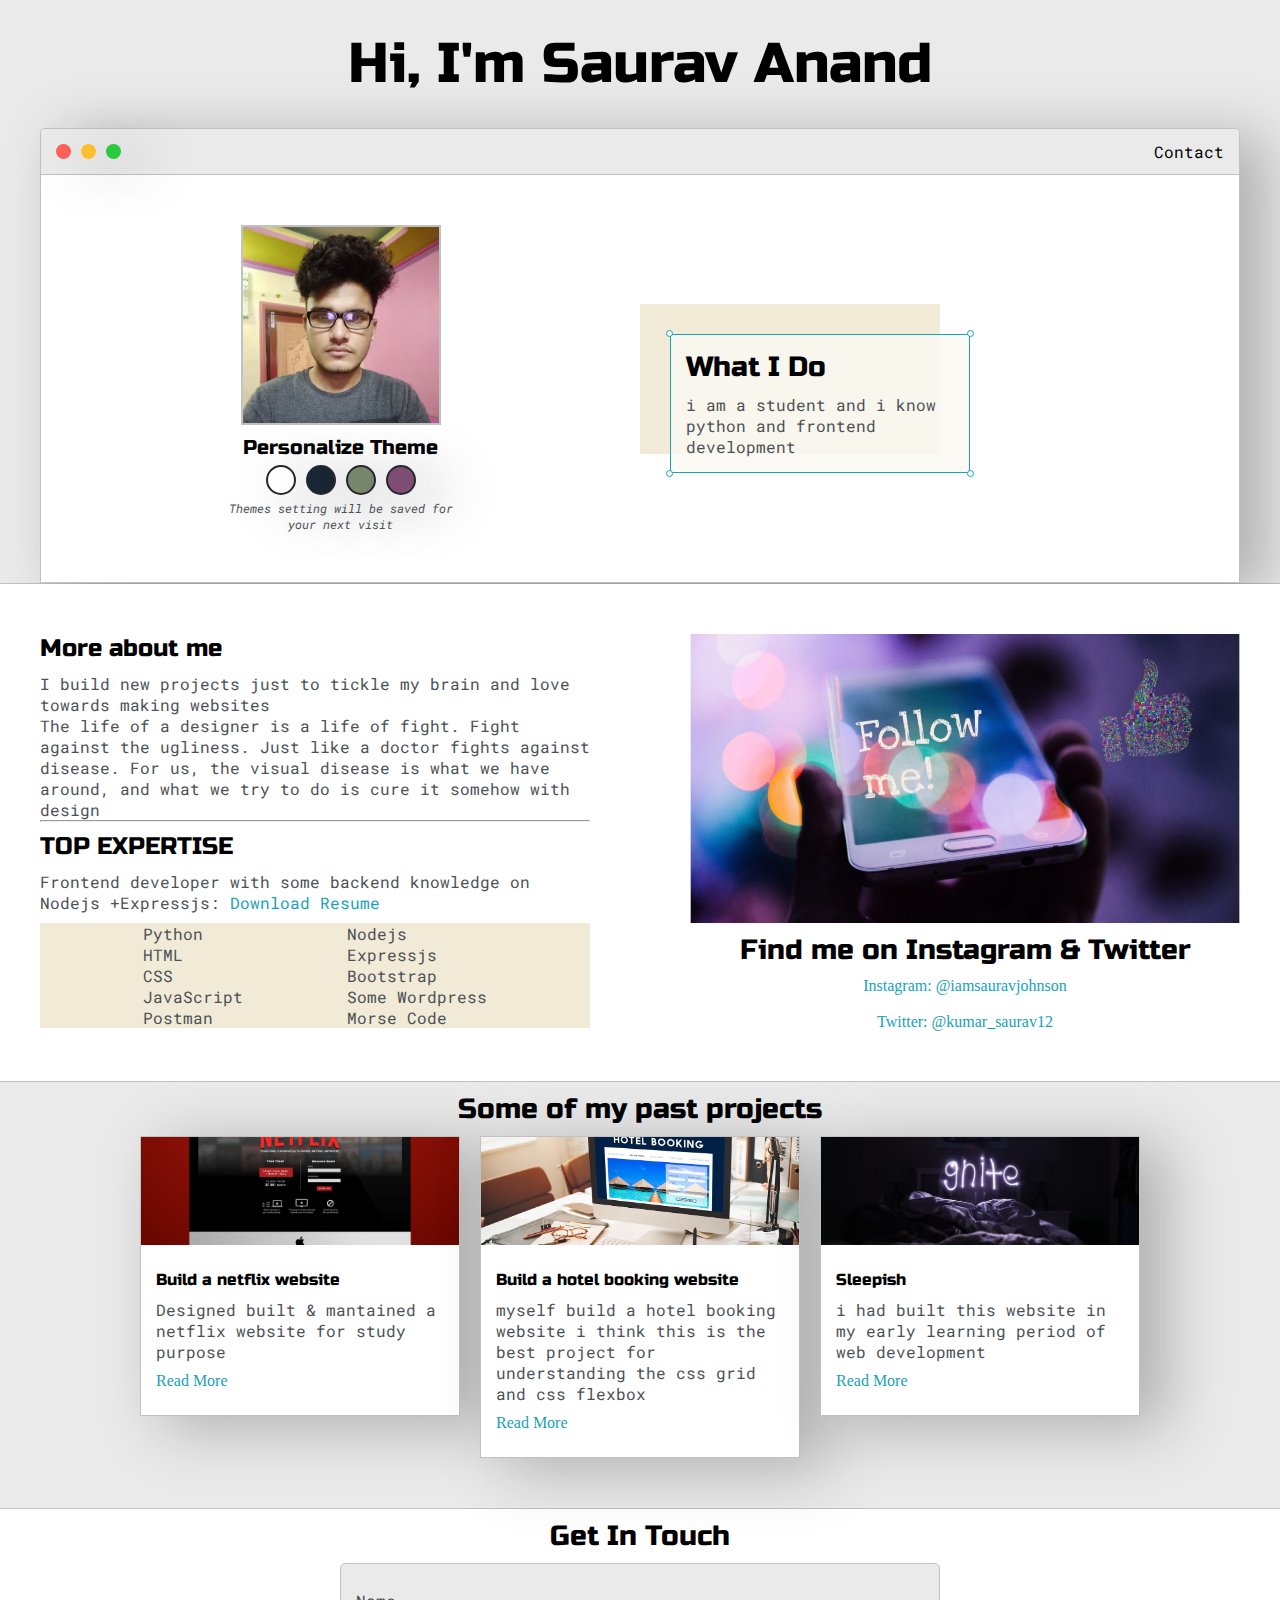
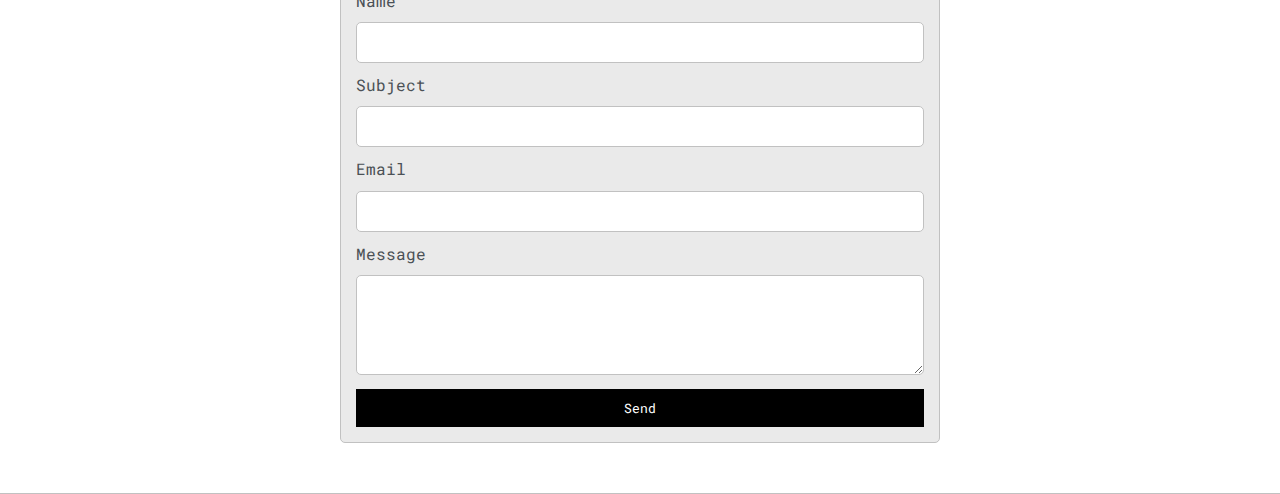
<file: index.html>
<!DOCTYPE html>
<html lang="en">
<head>
    <meta charset="UTF-8">
    <meta name="viewport" content="width=device-width, initial-scale=1.0">
   <link rel="icon" href="./image/website_icon.jpg">

   <link href="https://fonts.googleapis.com/css2?family=Russo+One&display=swap" rel="stylesheet">

   <link href="https://fonts.googleapis.com/css2?family=Roboto+Mono:wght@500&family=Russo+One&display=swap" rel="stylesheet">

    <link rel="stylesheet" href="style.css">

    <link id="theme-style" rel="stylesheet" href="">
    <title>Saurav Anand</title>
</head>
<body>
    <section class="s1">
        <div class="main-container">
            <div class="greeting-wrapper">
                <h1>Hi, I'm Saurav Anand</h1>
            </div>
            <div class="intro-wrapper">
                <div class="nav-wrapper">
                    <div class="dots-wrapper">
                        <div id="dot-1" class="browser-dot">
                            
                        </div>
                        <div id="dot-2" class="browser-dot">
                          
                        </div>
                        <div id="dot-3" class="browser-dot">
                            
                        </div>
                    </div>
                    <ul id="navigation">
                        <li><a href="#">Contact</a></li>
                    </ul>
                 </div>
                <div class="left-column">
                    <img id="profile_pic" src="./image/left_column_img.jpg" alt="">
                   <h5 style="text-align: center;" class="mt">Personalize Theme</h5>
                   <div id="theme_option_wrapper">
                       <div data-mode='light' id="light-mode" class="theme-dot"></div>
                       <div data-mode="blue" id="blue-mode" class="theme-dot"></div>
                       <div data-mode="green" id="green-mode" class="theme-dot"></div>
                       <div data-mode="purple" id="purple-mode" class="theme-dot"></div>
                   </div>
                   <p id="settings-note">Themes setting will be saved for <br>your next visit</p>
                </div>
                <div class="right-column">
                    <div class="preview-shadow">
                        <div id="preview">
                            <div id="corner-tl" class="corner"></div>
                            <div id="corner-tr" class="corner"></div>
                            <h3>What I Do</h3>
                            <p class="mt">i am a student and i know python and frontend development</p>
                            <div id="corner-br" class="corner"></div>
                            <div id="corner-bl" class="corner"></div>
                        </div>
                    </div>
                </div>
            </div>
        </div>
    </section>
    
    <section class="s2">
		<div class="main-container">

			<div class="about-wrapper">
				<div class="about-me">
					<h4 class="mb">More about me</h4>

					<p>I build new projects just to tickle my brain and love towards making websites<p>
                    <p>The life of a designer is a life of fight. Fight against the ugliness. Just like a doctor fights against disease. For us, the visual disease is what we have around, and what we try to do is cure it somehow with design</p>


					<hr>

					<h4 class="mt mb">TOP EXPERTISE</h4>

					<p class="mb">Frontend developer with some backend knowledge on Nodejs +Expressjs: <a target="_blank" href="resume.pdf">Download Resume</a></p>

					<div id="skills">
                        <ul>
                            <li>Python</li>
                            <li>HTML</li>
                            <li>CSS</li>
                            <li>JavaScript</li>
                            <li>Postman</li>
                          </ul>
						  <ul>
                            <li>Nodejs</li>
                            <li>Expressjs</li>
                            <li>Bootstrap</li>
                            <li>Some Wordpress</li>
                            <li>Morse Code</li>
                          </ul>

					</div>

				</div>

				
				<div class="social-links">
                    <img id="social_img" src="./image/follow_me.jpg" alt="">
                    <h3 class="mt mb">Find me on Instagram & Twitter</h3>

					<a target="_blank" href="https://www.instagram.com/iamsauravjohnson/">Instagram: @iamsauravjohnson</a>
					<br>
					<a target="_blank" href="https://twitter.com/kumar_saurav12">Twitter: @kumar_saurav12</a>
				</div>
			</div>

		</div>
	</section> 

    <section class="s1">
        <div class="main-container">
            <h3 class="pt mb" style="text-align: center;">Some of my past projects</h3>

            <div class="post-wrapper">

             <div>
                <div class="post">
                    <img class="thumbnail" src="./image/project1img.png">
                    <div class="post-preview">
                        <h6 class="post-title mb mt">Build a netflix website</h6>
                        <p class="post-intro">Designed built & mantained a  netflix website for study purpose</p>
                        <a class="mb mt" href="post.html" style="display: inline-block;" target="_blank">Read More</a>
                    </div>
                </div>
             </div>

             <div>
                <div class="post">
                    <img class="thumbnail" src="./image/prroject2img.jpg">
                    <div class="post-preview">
                        <h6 class="post-title mb mt">Build a hotel booking website</h6>
							<p class="post-intro">myself build a hotel booking website i think this is the best project for understanding the css grid and css flexbox </p>
							<a  class="mb mt" href="post.html" style="display: inline-block;" target="_blank">Read More</a>
                    </div>
                </div>
             </div>

             <div>
                <div class="post">
                    <img class="thumbnail" src="./image/project3img.png" style="object-fit: cover;">
                    <div class="post-preview">
                        <h6 class="post-title mb mt">Sleepish</h6>
							<p class="post-intro">i had built this website in my early learning period of web development</p>
							<a class="mb mt" href="post.html" style="display: inline-block;" target="_blank">Read More</a>
                    </div>
                </div>
              </div>
            
            </div>
        </div>
    </section>
    <section class="s2">
        <div class="main-container">
            <h3 style="text-align: center;" class="mb pt">Get In Touch</h3>

            <form id="contact-form">
				<a name="contact"></a>

				<label>Name</label>
				<input class="input-field" type="text" name="name">

				<label>Subject</label>
				<input class="input-field" type="text" name="subject">

				<label>Email</label>
				<input class="input-field" type="text" name="email">

				<label>Message</label>
				<textarea class="input-field" name="message"></textarea>

				<input id="submit-btn" type="submit" value="Send">
			</form>
        </div>
    </section>

    <script src="script.js"></script>
</body>
</html>
</file>
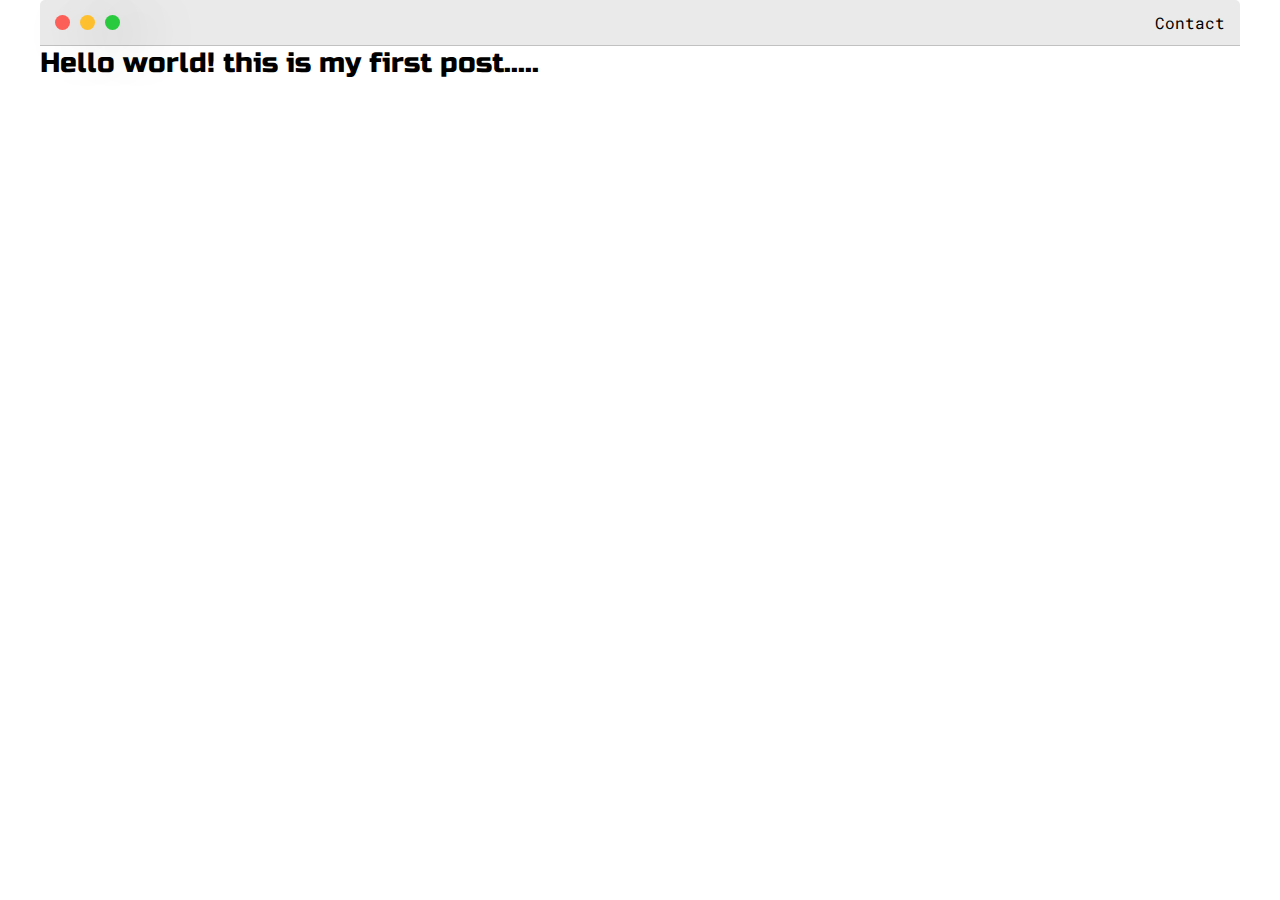
<file: post.html>
<!DOCTYPE html>
<html>
<head>
	<title>Post Name</title>

    <meta charset="UTF-8">

	<meta name="viewport" content="width=device-width, initial-scale=1, maximum-scale=1, minimum-scale=1" />

	<link href="https://fonts.googleapis.com/css2?family=Russo+One&display=swap" rel="stylesheet">

	<link href="https://fonts.googleapis.com/css2?family=Roboto+Mono:wght@500&display=swap" rel="stylesheet">

	<link rel="stylesheet" type="text/css" href="style.css">	

</head>
<body>
	
   <div class="main-container">

    <div class="nav-wrapper">
        <div class="dots-wrapper">
            <div id="dot-1" class="browser-dot">
                
            </div>
            <div id="dot-2" class="browser-dot">
              
            </div>
            <div id="dot-3" class="browser-dot">
                
            </div>
        </div>
        <ul id="navigation">
            <li><a href="#">Contact</a></li>
        </ul>
     </div>

       <h3>Hello world! this is my first post.....</h3>
   </div>
</body>
</html>
</file>
<file: style.css>
:root{
    --mainColor:#eaeaea;
    --secondaryColor:#fff;
    --borderColor:#c1c1c1;
    --mainText:black;
    --secondaryText:#4b5156;
    --themeDotBorder:#24292e;
    --previewbg:rgba(251,249,243,0.8);
    --previewShadow:#f0ead6;
    --buttonColor:black;
}
*{
    margin: 0px;
    padding: 0px;
    box-sizing: border-box;
    transform: 0.3s;
}
h1,h2,h3,h4,h5,h6,strong{
    color: var(--mainText);
    font-family: 'Russo One', sans-serif;
    font-weight: 500;
   /* border: 2px solid green;*/
}
p,li,span,label,input,textarea{
    color: var(--secondaryText);
    font-family: 'Roboto Mono', monospace;
}
a{
    text-decoration: none;
    color: #17a2b8;
}
ul{
    list-style: none;
}
h1{font-size: 56px;}
h2{font-size: 36px;}
h3{font-size: 28px;}
h4{font-size: 24px;}
h5{font-size: 20px;}
h6{font-size: 16px;}
.mt{
    margin-top:10px;
}
.mb{
    margin-bottom:10px;
}
.pt{
    padding-top: 10px;
}
.s1{
    background-color:var(--mainColor);
    border-bottom:1px solid var(--borderColor);
   /* overflow: auto;*/
}
.s2{
    background-color:var(--secondaryColor);
    border-bottom:1px solid var(--borderColor);
   /* overflow: auto;*/
}
.main-container{
    width: 1200px;
    margin: 0 auto;
   /* border: 2px solid rgb(36, 243, 115);*/
    
}
.greeting-wrapper{
   /* border:2px dashed lightcoral;*/
    min-height:8em;
    display: grid;
    align-content: center;
    text-align: center;
}
.intro-wrapper{
    background-color: var(--secondaryColor);
    border: 1px solid var(--borderColor);
    border-radius: 5px 5px 0 0;
    -webkit-box-shadow: 25px 10px 58px 2px rgba(0,0,0,.25);
    -moz-box-shadow: 25px 10px 58px 2px rgba(0,0,0,.25);
    box-shadow: 25px 10px 58px 2px rgba(0, 0, 0, .25);
    display: grid;
    grid-template-columns: 1fr 1fr;
    grid-template-areas:
        'nav-wrapper nav-wrapper'
        'left-column right-column'
    ;
}
.nav-wrapper{
   grid-area: nav-wrapper;
  /* border:1px dashed lightcoral*/
   border-bottom: 1px solid var(--borderColor);
   display: flex;
   justify-content: space-between;
   align-items: center;
   background-color:var(--mainColor);
   border-radius: 5px 5px 0 0;
}
#navigation a{
    color: var(--mainText );
}
#navigation{
  /*  border: 2px solid blue;*/
    margin: 0px;
    padding: 10px;
}
#navigation li{
    display: inline-block;
    margin-right: 5px;
    margin-left: 5px;
}
.dots-wrapper{
  /*  border:2px solid blue ;*/
    display: flex;
    padding: 10px;
}
#dot-1{
    background-color: #FC6058;
}
#dot-2{
    background-color: #FEC02F;
}
#dot-3{
    background-color: #2ACA3E;
}
/*#navigation{
    border: 2px solid blueviolet;
}*/
.browser-dot{
    background-color: black;
    height: 15px;
    width: 15px;
    border-radius:50%;
    margin: 5px;
    -webkit-box-shadow: 25px 10px 58px 2px rgba(0,0,0,.25);
    -moz-box-shadow: 25px 10px 58px 2px rgba(0,0,0,.25);
    box-shadow: 25px 10px 58px 2px rgba(0, 0, 0, .25);
}
.left-column{
    grid-area: left-column;
  /*  border:1px dashed lightcoral;*/
    padding-top: 50px;
    padding-bottom:50px;

}
#profile_pic{
    display: block;
    margin: 0 auto;
    height: 200px;
    width:200px;
    object-fit: cover;
    border: 2px solid var(--borderColor);
}
#theme_option_wrapper{
   /* border: 2px solid blue;*/
    display: flex;
    justify-content: center;
}
.theme-dot{
    height: 30px;
    width: 30px;
    border-radius: 50%;
    background-color: black;
    margin: 5px;
    border: 2px solid var(--themeDotBorder);
    -webkit-box-shadow: 25px 10px 58px 2px rgba(0,0,0,.25);
    -moz-box-shadow: 25px 10px 58px 2px rgba(0,0,0,.25);
    box-shadow: 25px 10px 58px 2px rgba(0, 0, 0, .25);
    cursor: pointer;
}
.theme-dot:hover{
    border-width:5px;
}
#light-mode{
    background-color: #fff;
}
#blue-mode{
    background-color: #192734;
}
#green-mode{
    background-color: #78866b;
}
#purple-mode{
    background-color: #7E4C74;
}
#settings-note{
    font-size: 12px;
    font-style: italic;
    text-align: center;
}
.right-column{
    grid-area: right-column;
  /*  border:1px dashed lightcoral;*/
    display: grid;
    align-items: center;
    padding-top: 50px;
    padding-bottom:50px;
}
.preview-shadow{
  /*  border: 2px solid hotpink;*/
    background-color: var(--previewShadow);
    width: 300px;
    height:150px;
    padding-left: 30px;
    padding-top: 30px;
}
#preview{
   width: 300px;
   border: 1.5px solid #17a2b8;
   background-color:var(--previewbg);
   padding: 15px;
   position: relative;
}
.corner{
    width: 7px;
    height: 7px;
    border-radius: 50%;
    border: 1.5px solid #17a2b8;
    background-color: #fff;
    position: absolute;
}
#corner-tl{
    top: -5px;
    left: -5px;
}
#corner-tr{
    top: -5px;
    right: -5px;
}
#corner-br{
    bottom: -5px;
    right: -5px;
}
#corner-bl{
    bottom: -5px;
    left: -5px;
}
.about-wrapper{
    display: grid;
    grid-template-columns: repeat(auto-fit,minmax(320px,1fr));
    padding-top: 50px;
    padding-bottom: 50px;
    grid-gap: 100px;
}
#skills{
   /* border: 2px solid black;*/
    display: flex;
   justify-content:space-evenly;
   background-color: var(--previewShadow);
}
.social-links{
    display: grid;
    align-content: center;
    text-align:center;
}
#social_img{
    width: 100%;
}
ul{
  /*  border: 2px solid green;*/
}
.post-wrapper{
   /* border: 2px solid blue;*/
    display: grid;
    grid-template-columns: repeat(auto-fit,320px);
   grid-gap: 20px;
   justify-content: center;
   padding-bottom: 50px;
}
.post{
    border: 1px solid var(--borderColor);
    -webkit-box-shadow: 25px 10px 58px 2px rgba(0,0,0,.25);
    -moz-box-shadow: 25px 10px 58px 2px rgba(0,0,0,.25);
    box-shadow: 25px 10px 58px 2px rgba(0, 0, 0, .25);
}
.thumbnail{
    display: block;
    width: 100%;
    height: 108px;
    object-fit: cover;
}
.post-preview{
    background-color: #fff;
    padding: 15px;
}
.post-title{
    color: black;
}
.post-intro{
    color: #4b5156;
    font-size: 16px;
}
#contact-form{
/*	border: 2px solid hotpink;*/
    display: block;
	max-width: 600px;
	margin: 0 auto;
	border: 1px solid var(--borderColor);
	padding: 15px;
	border-radius: 5px;
	background-color: var(--mainColor);
	margin-bottom: 50px;
}
#contact-form label{
    line-height: 2.7em;
}
#contact-form textarea{
	min-height: 100px;
	font-size: 14px;
}

.input-field{
	width: 100%;
	padding-top: 10px;
	padding-bottom:10px; 
	background-color: var(--secondaryColor);
	border-radius: 5px;
	border:1px solid var(--borderColor);
	font-size: 14px;
}

#submit-btn{
	margin-top: 10px;
	width: 100%;
	padding-top: 10px;
	padding-bottom:10px; 
	color: #fff;
	background-color: var(--buttonColor);
	border:none;
}
footer{
    background: #fff;
    display: flex;
    align-items: center;
    flex-direction: column;
}
footer h6{
     font-size: 16px;
    padding: 8px 0px;
    color:red;
}
@media only screen and (max-width:1250px){
    .main-container{
        width:95%;
    }
}
@media only screen and (max-width:800px){
    .intro-wrapper{
        display: grid;
        grid-template-columns: 1fr;
        grid-template-areas:
            'nav-wrapper'
            'left-column'
            'right-column'
        ;
    }
    .right-column{
        justify-content: center;
    }
}
@media only screen and (max-width:365px){
    #preview{
        width: 280px;
    }
}
</file>
